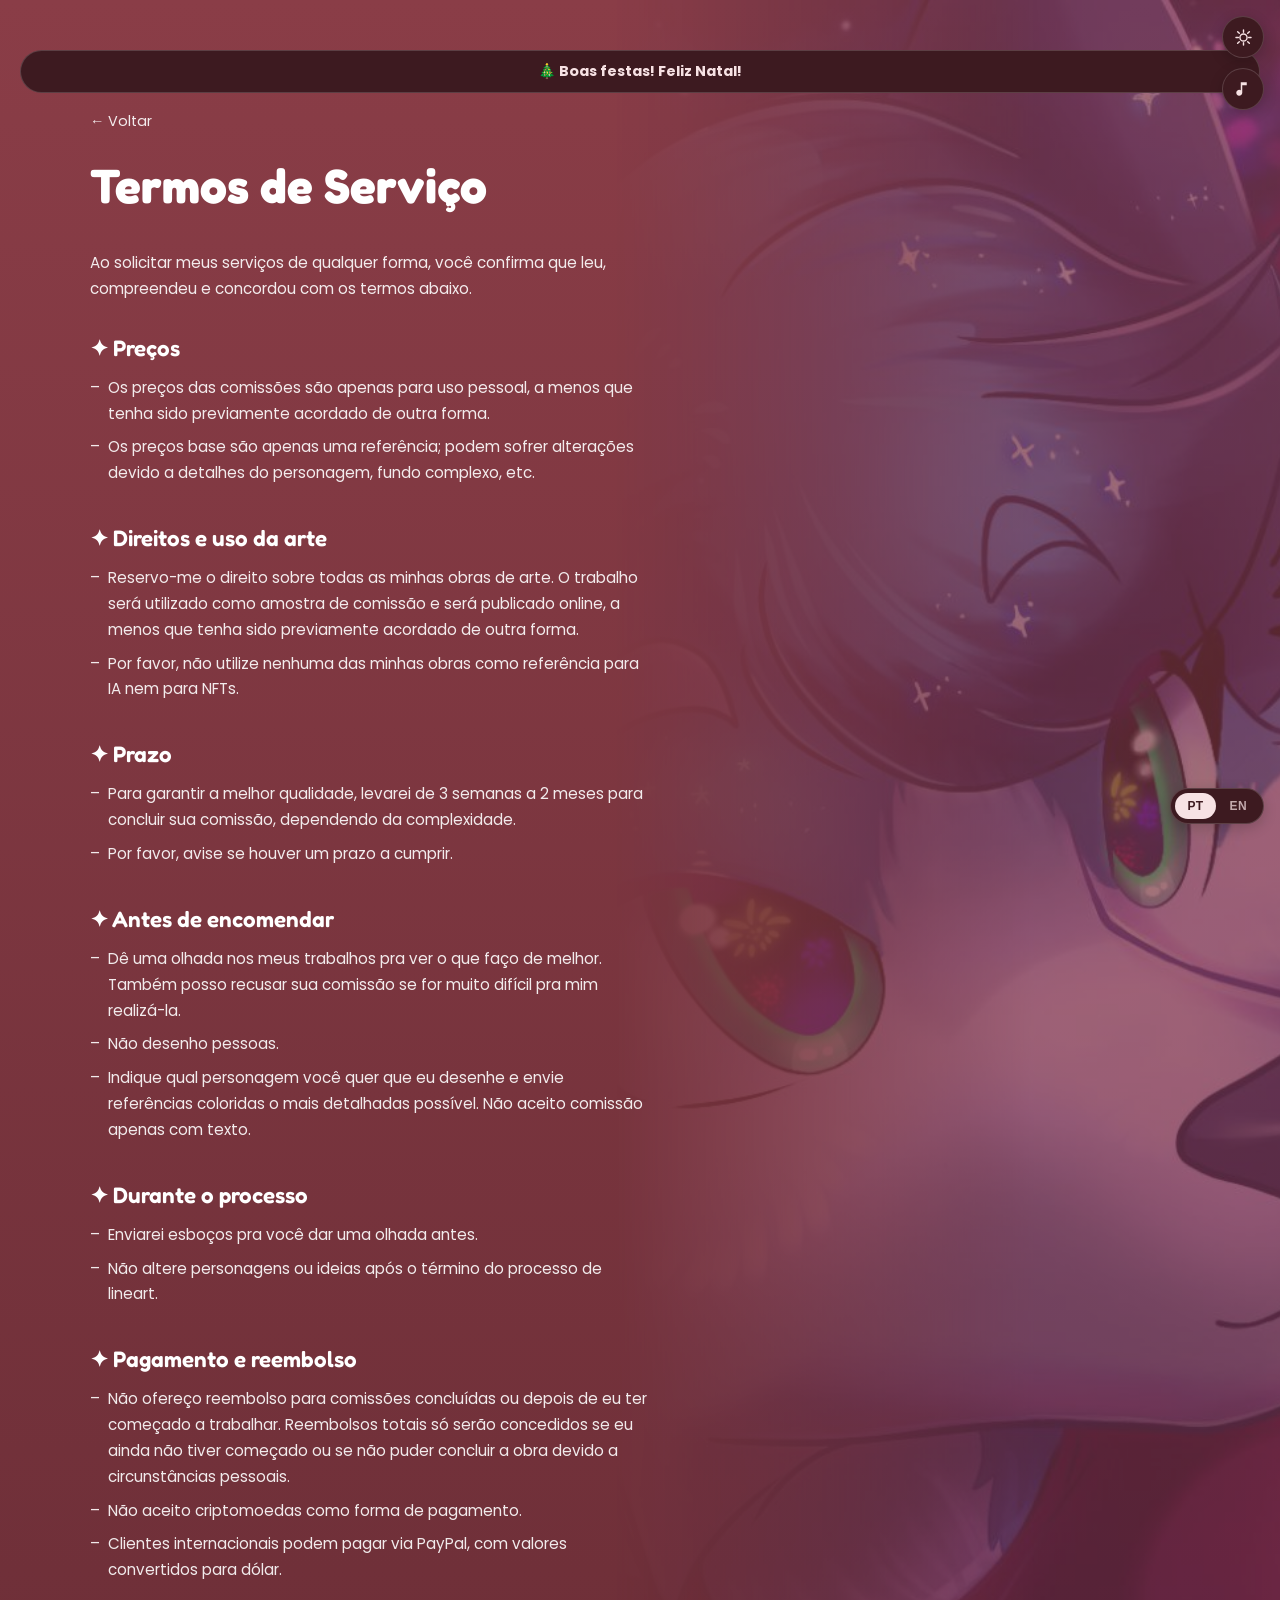
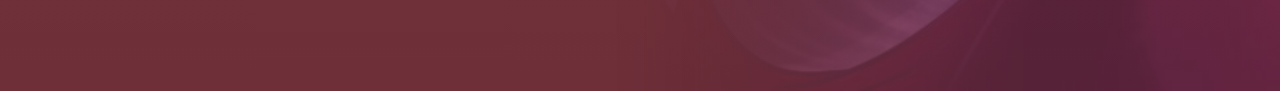
<file: pages/tos.html>
<!DOCTYPE html>
<html lang="pt-br">
<head>
<meta charset="UTF-8">
<meta name="viewport" content="width=device-width, initial-scale=1.0">
<title data-i18n="tos.title">Termos de Serviço — Safira Wolf Fox</title>
<script>if(localStorage.getItem('theme')==='light')document.documentElement.setAttribute('data-theme','light');</script>
<link rel="icon" type="image/png" href="../img/favicon.png">

<meta property="og:type" content="website">
<meta property="og:title" content="Termos de Serviço — Safira Wolf Fox" data-i18n="og.tos.title" data-i18n-attr="content">
<meta property="og:description" content="Leia os termos antes de solicitar uma comissão." data-i18n="og.tos.desc" data-i18n-attr="content">
<meta property="og:image" content="https://yoshirodrautine.github.io/safira-portfolio/img/page-handle.jpg">
<meta property="og:url" content="https://yoshirodrautine.github.io/safira-portfolio/pages/tos.html">
<meta name="twitter:card" content="summary_large_image">
<meta name="twitter:title" content="Termos de Serviço — Safira Wolf Fox" data-i18n="og.tos.title" data-i18n-attr="content">
<meta name="twitter:description" content="Leia os termos antes de solicitar uma comissão." data-i18n="og.tos.desc" data-i18n-attr="content">
<meta name="twitter:image" content="https://yoshirodrautine.github.io/safira-portfolio/img/page-handle.jpg">
<link rel="preconnect" href="https://fonts.googleapis.com">
<link href="https://fonts.googleapis.com/css2?family=Fredoka:wght@500;600;700&family=Poppins:wght@400;500;600&display=swap" rel="stylesheet">
<link rel="stylesheet" href="../css/style.css">
</head>
<!--
  ✦ Ei, obrigada por dar uma espiadinha no código-fonte! ✦
  Esse site foi feito com muito carinho pra mostrar meu trabalho.
  Se você é curioso(a) o suficiente pra estar lendo isso, espero
  que também curta minhas artes. 💗
  — Safira
-->
<body>

<button class="theme-toggle" id="themeToggle" aria-label="Alternar tema claro/escuro" data-i18n="theme.label" data-i18n-attr="aria-label">
  <svg class="icon-sun" viewBox="0 0 24 24" fill="none" stroke="currentColor" stroke-width="1.8" stroke-linecap="round"><circle cx="12" cy="12" r="4.5"/><path d="M12 2.5v3M12 18.5v3M4.6 4.6l2.1 2.1M17.3 17.3l2.1 2.1M2.5 12h3M18.5 12h3M4.6 19.4l2.1-2.1M17.3 6.7l2.1-2.1"/></svg>
  <svg class="icon-moon" viewBox="0 0 24 24" fill="currentColor"><path d="M20.8 14.5A8.5 8.5 0 1 1 9.5 3.2a6.8 6.8 0 0 0 9.3 9.3c.7-.1 1.4-.3 2-.6.2.5.2 1 0 1.6Z"/></svg>
</button>

<div class="music-player" id="musicPlayer">
  <button class="music-toggle" id="musicToggle" aria-label="Tocar/mostrar trilha sonora" title="Trilha sonora" data-i18n="music.toggle" data-i18n-attr="aria-label,title">
    <svg viewBox="0 0 24 24" fill="currentColor"><path d="M9 3v10.55A4 4 0 1 0 11 17V7h6V3H9Z"/></svg>
  </button>
  <div class="music-panel" id="musicPanel">
    <button class="music-play" id="musicPlay" aria-label="Pausar/tocar música" data-i18n="music.play" data-i18n-attr="aria-label">
      <svg class="icon-play" viewBox="0 0 24 24" fill="currentColor"><path d="M8 5v14l11-7L8 5Z"/></svg>
      <svg class="icon-pause" viewBox="0 0 24 24" fill="currentColor"><path d="M6 5h4v14H6V5Zm8 0h4v14h-4V5Z"/></svg>
    </button>
    <div class="music-progress" id="musicProgress">
      <div class="music-progress-fill" id="musicProgressFill"></div>
    </div>
  </div>
  <audio id="bgAudio" src="../audio/trilha.opus" preload="none" loop></audio>
</div>

<div class="lang-toggle lang-toggle--stacked" id="langToggle">
  <button class="lang-btn" data-lang="pt" aria-label="Português">PT</button>
  <button class="lang-btn" data-lang="en" aria-label="English">EN</button>
</div>

<div class="page">

    <div class="sparkles">
    <span class="sparkle"></span><span class="sparkle"></span><span class="sparkle"></span><span class="sparkle"></span>
    <span class="sparkle"></span><span class="sparkle"></span><span class="sparkle"></span><span class="sparkle"></span>
    <span class="sparkle"></span><span class="sparkle"></span><span class="sparkle"></span><span class="sparkle"></span>
    <span class="sparkle"></span><span class="sparkle"></span><span class="sparkle"></span><span class="sparkle"></span>
    <span class="sparkle"></span><span class="sparkle"></span><span class="sparkle"></span><span class="sparkle"></span>
  </div>

    <img
    class="page-character"
    src="../img/personagem-comissoes.jpg"
    alt=""
    onerror="this.style.display='none'">

  <div class="page-inner">

    <div class="text-col">
      <a class="page-back fade-item" style="--delay:0s" href="../index.html" data-i18n="nav.back">← Voltar</a>
      <h1 class="page-title fade-item" style="--delay:0.1s" data-i18n="tos.h1">Termos de Serviço</h1>

      <p class="commission-text fade-item" style="--delay:0.2s; margin-bottom:32px;" data-i18n="tos.intro">
        Ao solicitar meus serviços de qualquer forma, você confirma que leu,
        compreendeu e concordou com os termos abaixo.
      </p>

      <div class="commission-block fade-item" style="--delay:0.3s">
        <div class="commission-heading" data-i18n="tos.h.precos">✦ Preços</div>
        <div class="commission-text">
          <ul>
            <li data-i18n="tos.precos.1">Os preços das comissões são apenas para uso pessoal, a menos que tenha sido previamente acordado de outra forma.</li>
            <li data-i18n="tos.precos.2">Os preços base são apenas uma referência; podem sofrer alterações devido a detalhes do personagem, fundo complexo, etc.</li>
          </ul>
        </div>
      </div>

      <div class="commission-block fade-item" style="--delay:0.45s">
        <div class="commission-heading" data-i18n="tos.h.direitos">✦ Direitos e uso da arte</div>
        <div class="commission-text">
          <ul>
            <li data-i18n="tos.direitos.1">Reservo-me o direito sobre todas as minhas obras de arte. O trabalho será utilizado como amostra de comissão e será publicado online, a menos que tenha sido previamente acordado de outra forma.</li>
            <li data-i18n="tos.direitos.2">Por favor, não utilize nenhuma das minhas obras como referência para IA nem para NFTs.</li>
          </ul>
        </div>
      </div>

      <div class="commission-block fade-item" style="--delay:0.6s">
        <div class="commission-heading" data-i18n="tos.h.prazo">✦ Prazo</div>
        <div class="commission-text">
          <ul>
            <li data-i18n="tos.prazo.1">Para garantir a melhor qualidade, levarei de 3 semanas a 2 meses para concluir sua comissão, dependendo da complexidade.</li>
            <li data-i18n="tos.prazo.2">Por favor, avise se houver um prazo a cumprir.</li>
          </ul>
        </div>
      </div>

      <div class="commission-block fade-item" style="--delay:0.75s">
        <div class="commission-heading" data-i18n="tos.h.antes">✦ Antes de encomendar</div>
        <div class="commission-text">
          <ul>
            <li data-i18n="tos.antes.1">Dê uma olhada nos meus trabalhos pra ver o que faço de melhor. Também posso recusar sua comissão se for muito difícil pra mim realizá-la.</li>
            <li data-i18n="tos.antes.2">Não desenho pessoas.</li>
            <li data-i18n="tos.antes.3">Indique qual personagem você quer que eu desenhe e envie referências coloridas o mais detalhadas possível. Não aceito comissão apenas com texto.</li>
          </ul>
        </div>
      </div>

      <div class="commission-block fade-item" style="--delay:0.9s">
        <div class="commission-heading" data-i18n="tos.h.processo">✦ Durante o processo</div>
        <div class="commission-text">
          <ul>
            <li data-i18n="tos.processo.1">Enviarei esboços pra você dar uma olhada antes.</li>
            <li data-i18n="tos.processo.2">Não altere personagens ou ideias após o término do processo de lineart.</li>
          </ul>
        </div>
      </div>

      <div class="commission-block fade-item" style="--delay:1.05s">
        <div class="commission-heading" data-i18n="tos.h.pagamento">✦ Pagamento e reembolso</div>
        <div class="commission-text">
          <ul>
            <li data-i18n="tos.pagamento.1">Não ofereço reembolso para comissões concluídas ou depois de eu ter começado a trabalhar. Reembolsos totais só serão concedidos se eu ainda não tiver começado ou se não puder concluir a obra devido a circunstâncias pessoais.</li>
            <li data-i18n="tos.pagamento.2">Não aceito criptomoedas como forma de pagamento.</li>
            <li data-i18n="tos.pagamento.3">Clientes internacionais podem pagar via PayPal, com valores convertidos para dólar.</li>
          </ul>
        </div>
      </div>

    </div>

  </div>

</div>

<button class="back-to-top" id="backToTop" aria-label="Voltar ao topo" data-i18n="nav.top" data-i18n-attr="aria-label">↑</button>

<script src="../js/script.js"></script>
</body>
</html>
</file>
<file: css/style.css>
:root{
  --rosa-claro:#e8a8a8;
  --rosa-escuro:#8a3d47;
  --texto-claro:#ffffff;
  --texto-escuro:#4a2530;

    --card-bg:#3d1a20;
  --card-borda:rgba(255,255,255,0.16);
  --card-text:#f7e2e4;
  --card-text-secondary:rgba(247,226,228,0.72);
  --card-accent:#f2b8bf;
  --card-hover:rgba(255,255,255,0.07);
  --card-icon-bg:rgba(255,255,255,0.12);

  --gallery-item-bg:rgba(255,255,255,0.08);
  --gallery-item-border:rgba(255,255,255,0.18);

  --hero-overlay-1:rgba(20,8,10,0.45);
  --hero-overlay-2:rgba(20,8,10,0.85);

  --status-open-color:#7fd88a;
  --status-closed-color:#ef8a86;

    --page-bg-start:var(--rosa-escuro);
  --page-bg-end:#6e2f38;
  --page-text:var(--texto-claro);
  --page-text-secondary:rgba(255,255,255,0.9);
  --page-divider:rgba(255,255,255,0.25);
}

:root[data-theme="light"]{
  --card-bg:#fdf3f0;
  --card-borda:#f0d9d3;
  --card-text:var(--rosa-escuro);
  --card-text-secondary:#7a5b60;
  --card-accent:var(--rosa-escuro);
  --card-hover:rgba(138,61,71,0.07);
  --card-icon-bg:rgba(138,61,71,0.1);

  --gallery-item-bg:rgba(138,61,71,0.05);
  --gallery-item-border:rgba(138,61,71,0.15);

  --hero-overlay-1:rgba(138,61,71,0.12);
  --hero-overlay-2:rgba(138,61,71,0.42);

  --status-open-color:#2e7d32;
  --status-closed-color:#c62828;

  --page-bg-start:#fdf1ee;
  --page-bg-end:#f6dfd9;
  --page-text:var(--rosa-escuro);
  --page-text-secondary:#6e4048;
  --page-divider:rgba(138,61,71,0.2);
}

*{ box-sizing:border-box; margin:0; padding:0; }

*{
  -webkit-user-select:none;
  -moz-user-select:none;
  -ms-user-select:none;
  user-select:none;
}

img{
  -webkit-user-drag:none;
  user-drag:none;
  -webkit-touch-callout:none; }

html{
  cursor: url("../img/cursor.png") 6 6, auto;
}

body{
  font-family:'Poppins', sans-serif;
  color:var(--texto-escuro);
  background:var(--rosa-claro);
  min-height:100vh;
    cursor: url("../img/cursor.png") 6 6, auto;
}

a, button, .gallery-item, .status-closed{
  cursor: url("../img/cursor-hover.png") 6 6, url("../img/cursor.png") 6 6, pointer;
}

body:active{
  cursor: url("../img/cursor-hover.png") 6 6, url("../img/cursor.png") 6 6, auto;
}

body.page-fade{
  opacity:0;
  transition:opacity 0.28s ease;
}
body.page-fade.page-in{ opacity:1; }
body.page-fade.page-out{ opacity:0; }

@media (prefers-reduced-motion: reduce){
  body.page-fade{ opacity:1 !important; transition:none; }
}

.theme-toggle{
  position:fixed;
  top:16px;
  right:16px;
  z-index:500;
  width:42px;
  height:42px;
  border-radius:50%;
  border:1px solid var(--card-borda);
  background:var(--card-bg);
  color:var(--card-text);
  display:flex;
  align-items:center;
  justify-content:center;
  box-shadow:0 4px 14px rgba(0,0,0,0.18);
  transition:transform 0.15s ease;
}
.theme-toggle:hover{ transform:scale(1.06); }
.theme-toggle svg{ width:19px; height:19px; }
.theme-toggle .icon-moon{ display:none; }
:root[data-theme="light"] .theme-toggle .icon-sun{ display:none; }
:root[data-theme="light"] .theme-toggle .icon-moon{ display:block; }

.music-player{
  position:fixed;
  top:68px;
  right:16px;
  z-index:500;
  display:flex;
  flex-direction:row-reverse;   align-items:center;
  gap:10px;
}

.music-toggle{
  width:42px;
  height:42px;
  border-radius:50%;
  border:1px solid var(--card-borda);
  background:var(--card-bg);
  color:var(--card-text);
  display:flex;
  align-items:center;
  justify-content:center;
  box-shadow:0 4px 14px rgba(0,0,0,0.18);
  transition:transform 0.15s ease;
  flex-shrink:0;
}
.music-toggle:hover{ transform:scale(1.06); }
.music-toggle svg{ width:18px; height:18px; }

.music-panel{
  display:flex;
  align-items:center;
  gap:8px;
  height:42px;
  background:var(--card-bg);
  border:1px solid var(--card-borda);
  border-radius:999px;
  box-shadow:0 4px 14px rgba(0,0,0,0.18);
  max-width:0;
  padding:0;
  overflow:hidden;
  opacity:0;
  transition:max-width 0.3s ease, opacity 0.25s ease, padding 0.3s ease;
}
.music-panel.expanded{
  max-width:220px;
  padding:0 14px 0 6px;
  opacity:1;
}

.music-play{
  width:28px;
  height:28px;
  border-radius:50%;
  border:none;
  background:var(--card-icon-bg);
  color:var(--card-text);
  display:flex;
  align-items:center;
  justify-content:center;
  flex-shrink:0;
}
.music-play svg{ width:14px; height:14px; }
.music-play .icon-pause{ display:none; }
.music-play.is-playing .icon-play{ display:none; }
.music-play.is-playing .icon-pause{ display:block; }

.music-progress{
  position:relative;
  flex:1;
  min-width:110px;
  height:4px;
  border-radius:999px;
  background:var(--card-borda);
  cursor:pointer;
}

.music-progress-fill{
  position:absolute;
  left:0;
  top:0;
  height:100%;
  width:0%;
  border-radius:999px;
  background:var(--card-accent);
}

.sparkles{
  position:absolute;
  inset:0;
  overflow:hidden;
  pointer-events:none;
  z-index:0;
}
/* As cores sazonais das partículas agora são escolhidas direto no
   particles.js (script.js), já que a cor das partículas é
   configurada em JS, não dá mais pra trocar só com uma variável
   CSS como antes. */

.season-banner{
  position:relative;
  z-index:3;
  text-align:center;
  font-weight:700;
  font-size:0.9rem;
  padding:10px 18px;
  margin-bottom:18px;
  border-radius:999px;
  background:var(--card-bg);
  color:var(--card-text);
  border:1px solid var(--card-borda);
}

.ych-tabs{
  display:flex;
  flex-wrap:nowrap;
  gap:10px;
  margin-bottom:20px;
  justify-content:center;
}

@media (max-width:480px){
  .ych-tabs{
    flex-wrap:wrap;
  }
}

.ych-tab-btn{
  padding:9px 18px;
  border-radius:999px;
  border:1px solid var(--card-borda);
  background:var(--card-bg);
  color:var(--card-text-secondary);
  font-family:'Poppins', sans-serif;
  font-weight:600;
  font-size:0.85rem;
  transition:background 0.15s ease, color 0.15s ease;
}

.ych-tab-btn.active{
  background:var(--card-text);
  color:var(--card-bg);
}

.ych-panel{ display:none; }
.ych-panel.active{ display:block; }

/* ===== ADORNOS NOS BOTÕES ===== */
.decoration-badge{
  position:absolute;
  height:auto;
  pointer-events:none;
  z-index:5;
  filter:drop-shadow(0 3px 6px rgba(0,0,0,0.35));
}
/* Adorno "atrás" (position: 'behind' no decorations-config.js):
   centralizado atrás do alvo, com tamanho em % da largura dele (nunca
   passa da largura da tela). */
.decoration-behind{
  position:absolute;
  top:50%;
  left:50%;
  z-index:0;
  width:min(var(--behind-size, 150%), 96vw);
  height:auto;
  aspect-ratio:1 / 1;
  transform:translate(-50%, -50%);
  pointer-events:none;
  user-select:none;
  -webkit-user-drag:none;
  filter:drop-shadow(0 6px 14px rgba(0,0,0,0.35));
  transition:opacity 0.6s ease;
  animation:decoration-behind-in 0.9s ease 0.15s backwards;
}
@keyframes decoration-behind-in{
  from{ opacity:0; transform:translate(-50%, -50%) scale(0.88); }
}
.hero-img-stage.is-gone .decoration-behind{ opacity:0; }
@media (prefers-reduced-motion: reduce){
  .decoration-behind{ animation:none; transition:none; }
}

.decoration-badge.pos-top-right{ top:-14px; right:-14px; }
.decoration-badge.pos-top-left{ top:-14px; left:-14px; }
.decoration-badge.pos-bottom-right{ bottom:-14px; right:-14px; }
.decoration-badge.pos-bottom-left{ bottom:-14px; left:-14px; }

.hero-img.is-gone{
  pointer-events:none;
}

/* Terminal que aparece depois do personagem se desintegrar */
.konami-terminal{
  margin-top:18px;
  display:flex;
  align-items:center;
  gap:8px;
  width:min(280px, 80vw);
  background:rgba(20,8,10,0.6);
  border:1px solid rgba(255,255,255,0.25);
  border-radius:10px;
  padding:10px 14px;
  font-family:'Courier New', monospace;
  opacity:0;
  transform:translateY(-8px);
  transition:opacity 0.3s ease, transform 0.3s ease;
  z-index:6;
}
.konami-terminal.visible{
  opacity:1;
  transform:translateY(0);
}
.konami-terminal-prompt{
  color:#7fd88a;
  font-weight:bold;
}
.konami-terminal-input{
  flex:1;
  min-width:0;
  background:transparent;
  border:none;
  outline:none;
  color:#fff;
  font-family:inherit;
  font-size:0.9rem;
  caret-color:#7fd88a;
}
.konami-terminal-input::placeholder{
  color:rgba(255,255,255,0.45);
}

.konami-toast{
  position:fixed;
  top:50%;
  left:50%;
  transform:translate(-50%, -50%) scale(0.85);
  z-index:900;
  background:var(--card-bg);
  color:var(--card-text);
  border:1px solid var(--card-borda);
  padding:16px 28px;
  border-radius:16px;
  font-weight:700;
  font-size:1.05rem;
  text-align:center;
  box-shadow:0 12px 30px rgba(0,0,0,0.3);
  opacity:0;
  pointer-events:none;
  transition:opacity 0.3s ease, transform 0.3s ease;
}
.konami-toast.visible{
  opacity:1;
  transform:translate(-50%, -50%) scale(1);
}

.confetti-piece{
  position:fixed;
  width:8px;
  height:8px;
  pointer-events:none;
  z-index:700;
  animation:confetti-burst 0.9s ease-out forwards;
}

@keyframes confetti-burst{
  0%{ opacity:1; transform:translate(0, 0) rotate(0deg); }
  100%{ opacity:0; transform:translate(var(--tx), var(--ty)) rotate(var(--rot)); }
}

.floating-heart{
  position:absolute;
  font-size:1.4rem;
  pointer-events:none;
  transform:translate(-50%, -50%);
  animation:heart-float 1.1s ease-out forwards;
  z-index:5;
}

@keyframes heart-float{
  0%{ opacity:0; transform:translate(-50%, -50%) scale(0.5); }
  15%{ opacity:1; transform:translate(-50%, -50%) scale(1.1); }
  100%{ opacity:0; transform:translate(calc(-50% + var(--drift, 0px)), -140px) scale(0.9); }
}

.dust-container{
  position:absolute;
  pointer-events:none;
  z-index:6;
}

.dust-cell{
  position:absolute;
  background-repeat:no-repeat;
  animation:dust-away 1.1s cubic-bezier(0.4, 0, 0.2, 1) forwards;
  will-change:transform, opacity;
}

@keyframes dust-away{
  0%{ opacity:1; transform:translate(0, 0) rotate(0deg) scale(1); }
  55%{ opacity:0.85; }
  100%{ opacity:0; transform:translate(var(--dx), var(--dy)) rotate(var(--rot)) scale(0.25); }
}

.lang-toggle{
  position:fixed;
  bottom:20px;
  right:16px;
  z-index:500;
  display:flex;
  gap:2px;
  background:var(--card-bg);
  border:1px solid var(--card-borda);
  border-radius:999px;
  padding:4px;
  box-shadow:0 4px 14px rgba(0,0,0,0.18);
}

.lang-toggle--stacked{
  bottom:76px;
}

.lang-btn{
  border:none;
  background:transparent;
  color:var(--card-text-secondary);
  font-size:0.75rem;
  font-weight:700;
  letter-spacing:0.4px;
  padding:6px 12px;
  border-radius:999px;
  transition:background 0.15s ease, color 0.15s ease;
}

.lang-btn.active{
  background:var(--card-text);
  color:var(--card-bg);
}

.pay-icon-en{ display:none; }
:root[data-lang="en"] .pay-icon-pt{ display:none; }
:root[data-lang="en"] .pay-icon-en{ display:block; }

.back-to-top{
  position:fixed;
  bottom:20px;
  right:20px;
  z-index:400;
  width:46px;
  height:46px;
  border-radius:50%;
  border:1px solid var(--card-borda);
  background:var(--card-bg);
  color:var(--card-text);
  font-size:1.3rem;
  line-height:1;
  display:flex;
  align-items:center;
  justify-content:center;
  box-shadow:0 4px 14px rgba(0,0,0,0.18);
  opacity:0;
  pointer-events:none;
  transform:translateY(10px);
  transition:opacity 0.2s ease, transform 0.2s ease;
}

.back-to-top.visible{
  opacity:1;
  pointer-events:auto;
  transform:translateY(0);
}

/* ===== NOVO BADGE ===== */
.new-badge{
  display:inline-block;
  background:#ffe082;
  color:#4a2530;
  font-size:0.75rem;
  font-weight:600;
  padding:2px 6px;
  border-radius:3px;
  box-shadow:0 1px 3px rgba(0,0,0,0.2);
  margin-left:6px;
  vertical-align:middle;
  animation:pulse 2s infinite;
}

/* Hide missing images in YCH panels instead of showing star placeholder */
.ych-panel .gallery-item img.img-missing {
  display: none !important;
}

@keyframes pulse{
  0%{ transform:scale(1); }
  50%{ transform:scale(1.05); }
  100%{ transform:scale(1); }
}

/* quem pede "reduzir movimento" no sistema não vê o selo pulsando */
@media (prefers-reduced-motion: reduce){
  .new-badge{ animation:none; }
}

.hero{
  position:relative;
  min-height:100vh;
  display:flex;
  flex-direction:column;
  align-items:center;
  padding:60px 20px 40px;
  text-align:center;
  overflow:hidden;

  background-image:
    linear-gradient(180deg, var(--hero-overlay-1) 0%, var(--hero-overlay-2) 100%),
    url("../img/fundo.webp");
  background-size:cover;
  background-position:center;
  background-color:var(--rosa-claro); }

.hero-img{
  width:min(340px, 65vw);
  height:auto;
  margin-bottom:28px;
  filter:drop-shadow(0 14px 24px rgba(0,0,0,0.3));
  transform-origin:center bottom;
}

/* Palco do personagem: uma caixa quadrada do mesmo tamanho dele, que
   serve de referência pra qualquer adorno "atrás" (guirlanda de Natal,
   etc.) e vira UM objeto só no modo gravidade — o adorno acompanha o
   personagem em vez de ficar parado. */
.hero-img-stage{
  position:relative;
  z-index:1;
  width:min(340px, 65vw);
  aspect-ratio:1 / 1;
  margin-bottom:28px;
  flex-shrink:0;
}
.hero-img-stage .hero-img{
  position:relative;
  z-index:1;
  margin-bottom:0;
}
.hero-img-stage .hero-img:not(.img-missing){
  display:block;
}

@keyframes pat-squish{
  0%{ transform:scale(1, 1); }
  30%{ transform:scale(1.08, 0.9); }
  60%{ transform:scale(0.95, 1.05); }
  100%{ transform:scale(1, 1); }
}

.hero-img.is-patting,
.fade-item.fade-done.is-patting{
  animation:pat-squish 0.35s ease-in-out;
}

@media (prefers-reduced-motion: reduce){
  .hero-img.is-patting{ animation:none; }
}

.hero-img.img-missing{
  width:min(280px, 55vw);
  aspect-ratio:1/1;
  display:flex;
  align-items:center;
  justify-content:center;
  color:var(--texto-claro);
  font-size:0.85rem;
  border:2px dashed rgba(255,255,255,0.6);
}

.hero-title{
  position:relative;
  z-index:2;
  font-family:'Fredoka', sans-serif;
  font-weight:700;
  font-size:clamp(2.4rem, 8vw, 4.2rem);
  color:var(--texto-claro);
  letter-spacing:1px;
  text-shadow:0 3px 12px rgba(0,0,0,0.25);
}

.hero-subtitle{
  position:relative;
  z-index:2;
  margin-top:18px;
  font-size:1rem;
  color:var(--texto-claro);
  opacity:0.95;
}

.social-row{
  display:flex;
  gap:16px;
  margin-top:22px;
  flex-wrap:wrap;
  justify-content:center;
}

.social-btn{
  width:52px;
  height:52px;
  border-radius:50%;
  background:var(--card-bg);
  border:1px solid var(--card-borda);
  display:flex;
  align-items:center;
  justify-content:center;
  color:var(--card-text);
  text-decoration:none;
  transition:transform 0.15s ease, background 0.15s ease;
}
.social-btn:hover{
  transform:translateY(-3px);
  background:var(--card-hover);
}
.social-btn svg{ width:22px; height:22px; }

.status-badge{
  position:relative;
  display:inline-flex;
  align-items:center;
  gap:9px;
  padding:10px 22px;
  border-radius:999px;
  font-weight:700;
  font-size:0.82rem;
  letter-spacing:0.6px;
  text-transform:uppercase;
  background:var(--card-bg);
  border:1px solid var(--card-borda);
  box-shadow:0 6px 18px rgba(0,0,0,0.2);
  margin-top:24px;
  transition:left 0.18s ease, top 0.18s ease;
}

.status-badge.dodging{
  position:fixed;
  z-index:600;
  margin-top:0;
}

@media (prefers-reduced-motion: reduce){
  .status-badge{ transition:none; }
  .status-badge.dodging{ position:relative; } }

#statusLabel{ transition:opacity 0.15s ease; }

.status-open{ color:var(--status-open-color); }
.status-closed{ color:var(--status-closed-color); }

.status-dot{
  width:10px;
  height:10px;
  border-radius:50%;
  flex-shrink:0;
}

.status-open .status-dot{
  background:var(--status-open-color);
  animation:status-pulse-green 1.7s infinite;
}

.status-closed .status-dot{
  background:var(--status-closed-color);
  animation:status-pulse-red 1.7s infinite;
}

@keyframes status-pulse-green{
  0%{ box-shadow:0 0 0 0 rgba(67,160,71,0.55); }
  70%{ box-shadow:0 0 0 10px rgba(67,160,71,0); }
  100%{ box-shadow:0 0 0 0 rgba(67,160,71,0); }
}

@keyframes status-pulse-red{
  0%{ box-shadow:0 0 0 0 rgba(229,57,53,0.55); }
  70%{ box-shadow:0 0 0 10px rgba(229,57,53,0); }
  100%{ box-shadow:0 0 0 0 rgba(229,57,53,0); }
}

@media (prefers-reduced-motion: reduce){
  .status-dot{ animation:none; }
}

.links-section{
  width:100%;
  max-width:520px;
  margin-top:44px;
  display:flex;
  flex-direction:column;
  gap:14px;
}

.link-card{
  background:var(--card-bg);
  border:1px solid var(--card-borda);
  border-radius:18px;
  padding:18px 22px;
  display:flex;
  align-items:center;
  justify-content:space-between;
  text-decoration:none;
  color:var(--card-text);
  transition:transform 0.15s ease, box-shadow 0.15s ease, background 0.15s ease;
}
.link-card:hover{
  transform:translateY(-2px);
  background:var(--card-hover);
  box-shadow:0 8px 18px rgba(0,0,0,0.18);
}

.link-card-text{ text-align:left; }

.link-card-title{
  font-weight:600;
  font-size:1rem;
  color:var(--card-text);
}

.link-card-desc{
  font-size:0.82rem;
  color:var(--card-text-secondary);
  margin-top:2px;
}

.link-card-arrow{
  font-size:1.3rem;
  color:var(--card-accent);
  flex-shrink:0;
  margin-left:12px;
}

.footer{
  margin-top:50px;
  font-size:0.78rem;
  color:rgba(255,255,255,0.85);
  padding-bottom:10px;
}

.fade-item{
  opacity:0;
  transform:translateY(16px);
  animation:fadeInUp 0.7s ease forwards;
  animation-delay:var(--delay, 0s);
}

.fade-item.fade-done{
  animation:none;
  opacity:1;
  transform:none;
}

/* ===== REVELAR AO ROLAR A PÁGINA =====
   Cada categoria de comissão / seção do TOS só começa a animar
   quando entra na tela (via IntersectionObserver no script.js) —
   antes disso, fica pausada no quadro inicial (invisível). Reusa os
   mesmos atrasos --delay que cada fade-item já tinha, só que agora
   eles contam a partir do momento em que a seção aparece, não do
   carregamento da página. */
.category-block .fade-item,
.commission-block .fade-item{
  animation-play-state:paused;
}

.category-block.in-view .fade-item,
.commission-block.in-view .fade-item{
  animation-play-state:running;
}

@keyframes fadeInUp{
  to{
    opacity:1;
    transform:translateY(0);
  }
}

@media (prefers-reduced-motion: reduce){
  .fade-item{
    animation:none;
    opacity:1;
    transform:none;
  }
}

@media (max-width:480px){
  .hero{ padding:40px 16px 30px; }
  .link-card{ padding:16px 18px; }
}

.page{
  position:relative;
  min-height:100vh;
  background:linear-gradient(180deg, var(--page-bg-start) 0%, var(--page-bg-end) 100%);
  padding:50px 20px 70px;
  overflow:hidden;
}

.page-character{
  position:absolute;
  top:0;
  right:0;
  height:100%;
  width:auto;
  max-width:55%;
  object-fit:cover;
  opacity:0.3;
  z-index:0;
  pointer-events:none;
  -webkit-mask-image:linear-gradient(to left, black 35%, transparent 95%);
  mask-image:linear-gradient(to left, black 35%, transparent 95%);
}

.page-inner{
  position:relative;
  z-index:1;
  width:100%;
  max-width:1100px;
  margin:0 auto;
}

.text-col{
  max-width:560px;
}

.page-back{
  display:block;
  color:var(--page-text-secondary);
  text-decoration:none;
  font-size:0.9rem;
  margin-bottom:24px;
}
.page-back:hover{ color:var(--page-text); }

.page-title{
  font-family:'Fredoka', sans-serif;
  font-weight:700;
  font-size:clamp(2rem, 6vw, 3rem);
  color:var(--page-text);
  text-align:left;
  margin-bottom:36px;
}

.gallery{
  width:100%;
  display:grid;
    grid-template-columns:repeat(3, 1fr);
  gap:18px;
  margin-bottom:44px;
}

.gallery-item{
  aspect-ratio:1/1;
  border-radius:14px;
  overflow:hidden;
  background:var(--gallery-item-bg);
}

.gallery-item.is-loading{
  background:linear-gradient(
    100deg,
    var(--gallery-item-bg) 30%,
    rgba(255,255,255,0.18) 50%,
    var(--gallery-item-bg) 70%
  );
  background-size:250% 100%;
  animation:skeleton-shimmer 1.4s ease-in-out infinite;
}

@keyframes skeleton-shimmer{
  0%{ background-position:100% 0; }
  100%{ background-position:-100% 0; }
}

@media (prefers-reduced-motion: reduce){
  .gallery-item.is-loading{ animation:none; }
}

.gallery-item img{
  width:100%;
  height:100%;
  object-fit:cover;
  display:block;
  opacity:0;
  transition:opacity 0.35s ease, transform 0.2s ease;
}

.gallery-item img.loaded,
.gallery-item img.img-missing{
  opacity:1;
}

/* o Atropos cuida do hover/parallax agora; só garantimos que o
   wrapper dele preencha o quadrado inteiro do gallery-item */
.gallery-atropos,
.gallery-atropos .atropos-scale,
.gallery-atropos .atropos-rotate,
.gallery-atropos .atropos-inner{
  width:100%;
  height:100%;
}

.gallery-atropos,
.gallery-atropos .atropos-inner{
  border-radius:14px;
  overflow:hidden;
}

.gallery-item img.img-missing{
  display:flex;
  align-items:center;
  justify-content:center;
  color:transparent; /* Hide the alt text */
  font-size:0; /* Hide the alt text */
  text-align:center;
  padding:16px;
  position:relative;
}

/* Add star placeholder */
.gallery-item img.img-missing::before{
  content:"★";
  position:absolute;
  top:50%;
  left:50%;
  transform:translate(-50%, -50%);
  font-size:2rem;
  color:var(--page-text-secondary);
  display:block;
}

.divider{
  width:100%;
  height:1px;
  background:var(--page-divider);
  margin-bottom:36px;
}

.commission-block{
  margin-bottom:38px;
  text-align:left;
}

.commission-heading{
  font-family:'Fredoka', sans-serif;
  font-weight:600;
  font-size:1.4rem;
  color:var(--page-text);
  margin-bottom:14px;
}

.category-block{
  margin-bottom:10px;
}

.category-title{
  font-family:'Fredoka', sans-serif;
  font-weight:600;
  font-size:1.3rem;
  color:var(--page-text);
  margin-bottom:16px;
}

.order-form{
  margin-top:16px;
  display:flex;
  flex-direction:column;
  gap:6px;
}

.order-form-label{
  font-size:0.82rem;
  font-weight:600;
  color:var(--page-text-secondary);
  margin-top:10px;
}

.order-form-input{
  font-family:'Poppins', sans-serif;
  font-size:0.9rem;
  color:var(--card-text);
  background:var(--card-bg);
  border:1px solid var(--card-borda);
  border-radius:10px;
  padding:10px 12px;
  resize:vertical;
}
.order-form-input:focus{
  outline:2px solid var(--card-accent);
  outline-offset:1px;
}

.order-form-submit{
  margin-top:16px;
  align-self:flex-start;
  font-family:'Poppins', sans-serif;
  font-weight:600;
  font-size:0.9rem;
  color:var(--card-bg);
  background:var(--card-text);
  border:none;
  border-radius:999px;
  padding:11px 24px;
  transition:transform 0.15s ease, opacity 0.15s ease;
}
.order-form-submit:hover{ transform:translateY(-2px); }
.order-form-submit:disabled{ opacity:0.6; }

.order-form-note{
  margin-top:10px;
  font-size:0.78rem;
  color:var(--page-text-secondary);
  line-height:1.5;
}

.order-card{
  background:var(--card-bg);
  border:1px solid var(--card-borda);
  border-radius:18px;
  overflow:hidden;
}

.order-row{
  display:flex;
  align-items:center;
  gap:14px;
  padding:16px 20px;
  text-decoration:none;
  color:var(--card-text);
}

.order-row + .order-row{
  border-top:1px solid var(--card-borda);
}

.order-row-link{
  transition:background 0.15s ease;
}
.order-row-link:hover{
  background:var(--card-hover);
}

.order-icon{
  width:40px;
  height:40px;
  border-radius:50%;
  background:var(--card-icon-bg);
  display:flex;
  align-items:center;
  justify-content:center;
  color:var(--card-text);
  flex-shrink:0;
}
.order-icon svg{ width:20px; height:20px; }
.order-icon img{ width:20px; height:20px; object-fit:contain; }

.order-row-text{ flex:1; text-align:left; }

.order-row-title{
  font-weight:600;
  font-size:0.95rem;
  color:var(--card-text);
}

.order-row-desc{
  font-size:0.8rem;
  color:var(--card-text-secondary);
  margin-top:2px;
}

.order-row-arrow{
  font-size:1.3rem;
  color:var(--card-accent);
  flex-shrink:0;
}

.commission-text{
  color:var(--page-text-secondary);
  font-size:0.95rem;
  line-height:1.7;
}

.commission-text ul{
  list-style:none;
  padding:0;
}

.commission-text li{
  margin-bottom:8px;
  padding-left:18px;
  position:relative;
}

.commission-text li::before{
  content:"–";
  position:absolute;
  left:0;
}

.commission-price{
  margin-top:14px;
  font-weight:600;
  color:var(--page-text);
  font-size:1.05rem;
}

.price-tiers{
  margin-top:14px;
  display:flex;
  flex-direction:column;
  gap:6px;
}

.price-tier{
  display:flex;
  align-items:baseline;
  justify-content:space-between;
  max-width:280px;
  gap:16px;
}

.price-tier-name{
  font-size:0.88rem;
  color:var(--page-text-secondary);
}

.price-tier-value{
  font-weight:600;
  color:var(--page-text);
  font-size:1.05rem;
  white-space:nowrap;
}

@media (max-width:480px){
  .page{ padding:36px 16px 50px; }
  .gallery{ gap:8px; }
}

.lightbox{
  position:fixed;
  inset:0;
  background:rgba(20,8,10,0.9);
  display:none;
  align-items:center;
  justify-content:center;
  z-index:1000;
  padding:30px;
}

.lightbox.active{ display:flex; }

.lightbox img{
  max-width:90vw;
  max-height:85vh;
  border-radius:10px;
  box-shadow:0 20px 50px rgba(0,0,0,0.5);
}

.lightbox-close{
  position:absolute;
  top:20px;
  right:24px;
  width:42px;
  height:42px;
  border-radius:50%;
  border:none;
  background:rgba(255,255,255,0.15);
  color:#fff;
  font-size:1.4rem;
  line-height:1;
  cursor:pointer;
  display:flex;
  align-items:center;
  justify-content:center;
}
.lightbox-close:hover{ background:rgba(255,255,255,0.3); }
</file>
